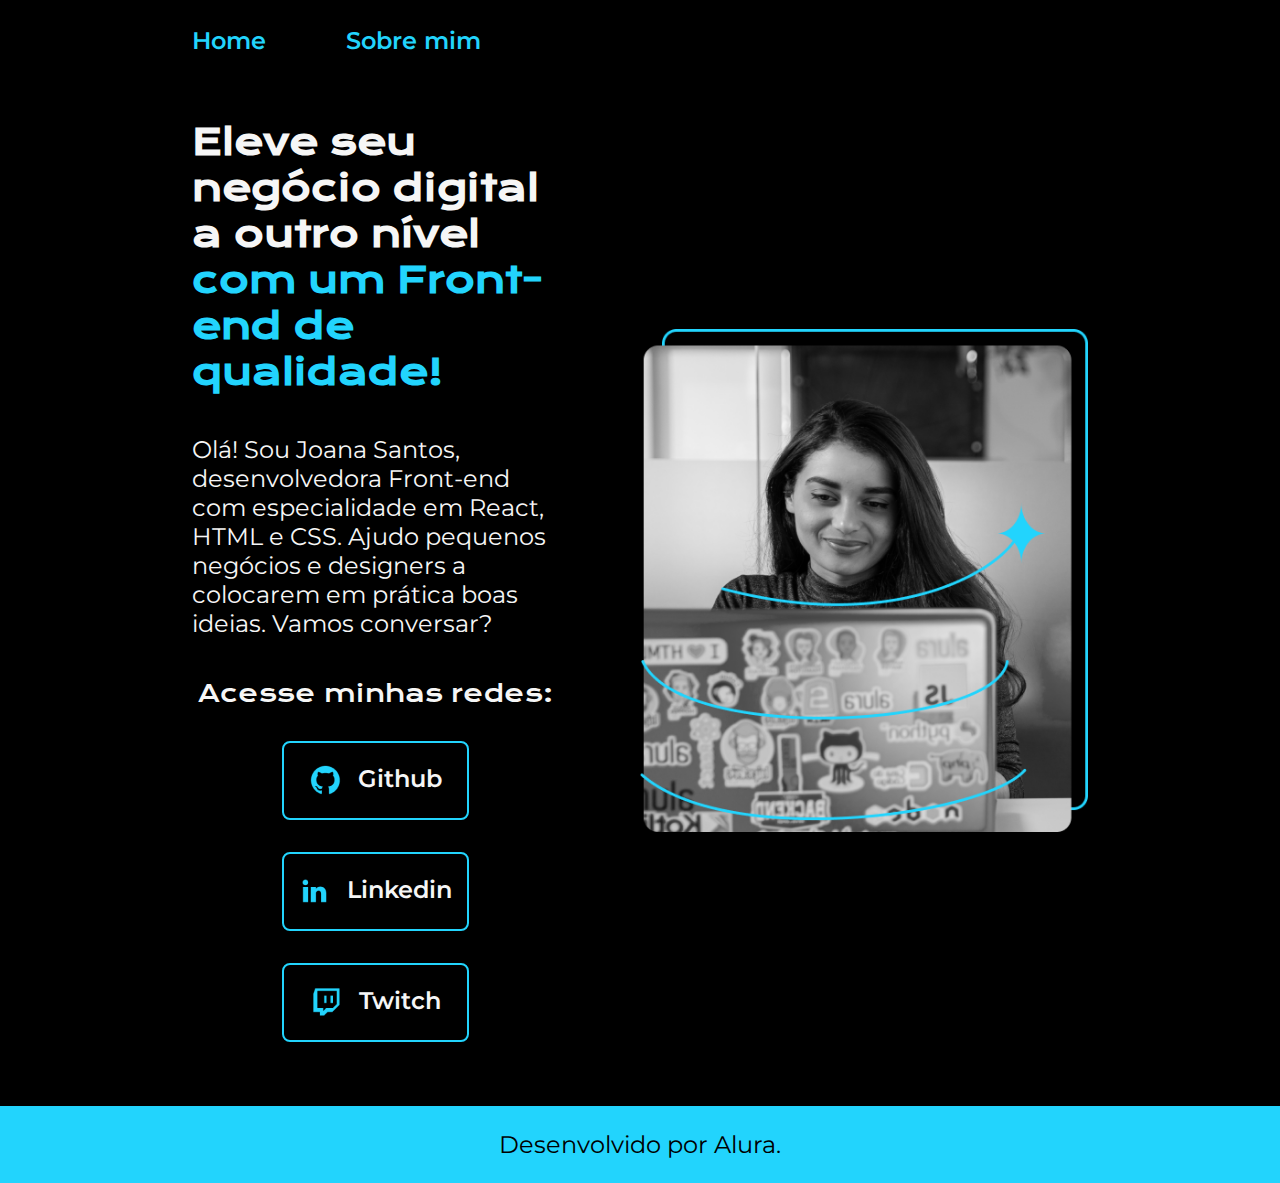
<file: index.html>
<!DOCTYPE html>
<html lang="pt-br">
<head>
    <meta charset="UTF-8">
    <meta http-equiv="X-UA-Compatible" content="IE=edge">
    <meta name="viewport" content="width=device-width, initial-scale=1.0">
    <title>Porfolio</title>
    <link rel="stylesheet" href="./styles/style.css">
</head>
<body>
    <header class="cabecalho">
       <nav class="cabecalho__menu">
        <a class="cabecalho__menu__link" href="index.html">Home</a>
        <a class="cabecalho__menu__link" href="about.html">Sobre mim</a>
       </nav> 
    </header>    
    <main class="apresentacao">
        <section class="apresentacao__conteudo">
            <h1 class="apresentacao__conteudo__titulo">Eleve seu negócio digital a outro nível <strong class="titulo-destaque"> com um Front-end de qualidade!</strong></h1>
            <p class="apresentacao__conteudo__texto">Olá! Sou Joana Santos, desenvolvedora Front-end com especialidade em React, HTML e CSS. Ajudo pequenos negócios e designers a colocarem em prática boas ideias. Vamos conversar?</p>
            <div class="apresentacao__links">
                <h2 class="apresentacao__links__subtitulo">Acesse minhas redes:</h2>
                <a class="apresentacao__links__navegacao" href="https://github.com/rafaballerini">
                    <img src="./assets/github.png">
                    Github
                </a>
                <a class="apresentacao__links__navegacao" href="https://linkedin.com/in/rafaellaballerini">
                    <img src="./assets/linkedin.png">
                    Linkedin
                </a>
                <a class="apresentacao__links__navegacao" href="https://twitch.tv/guilimadev">
                    <img src="./assets/twitch.png">
                    Twitch
                </a>
            </div>
    </section>
        <img class="apresentacao__imagem" src="./assets/imagem.png" alt="Foto da Joana Santos programando">
    </main>
    <footer class="rodape">
        <p>Desenvolvido por Alura.</p>
    </footer>
</body>
</html>
</file>
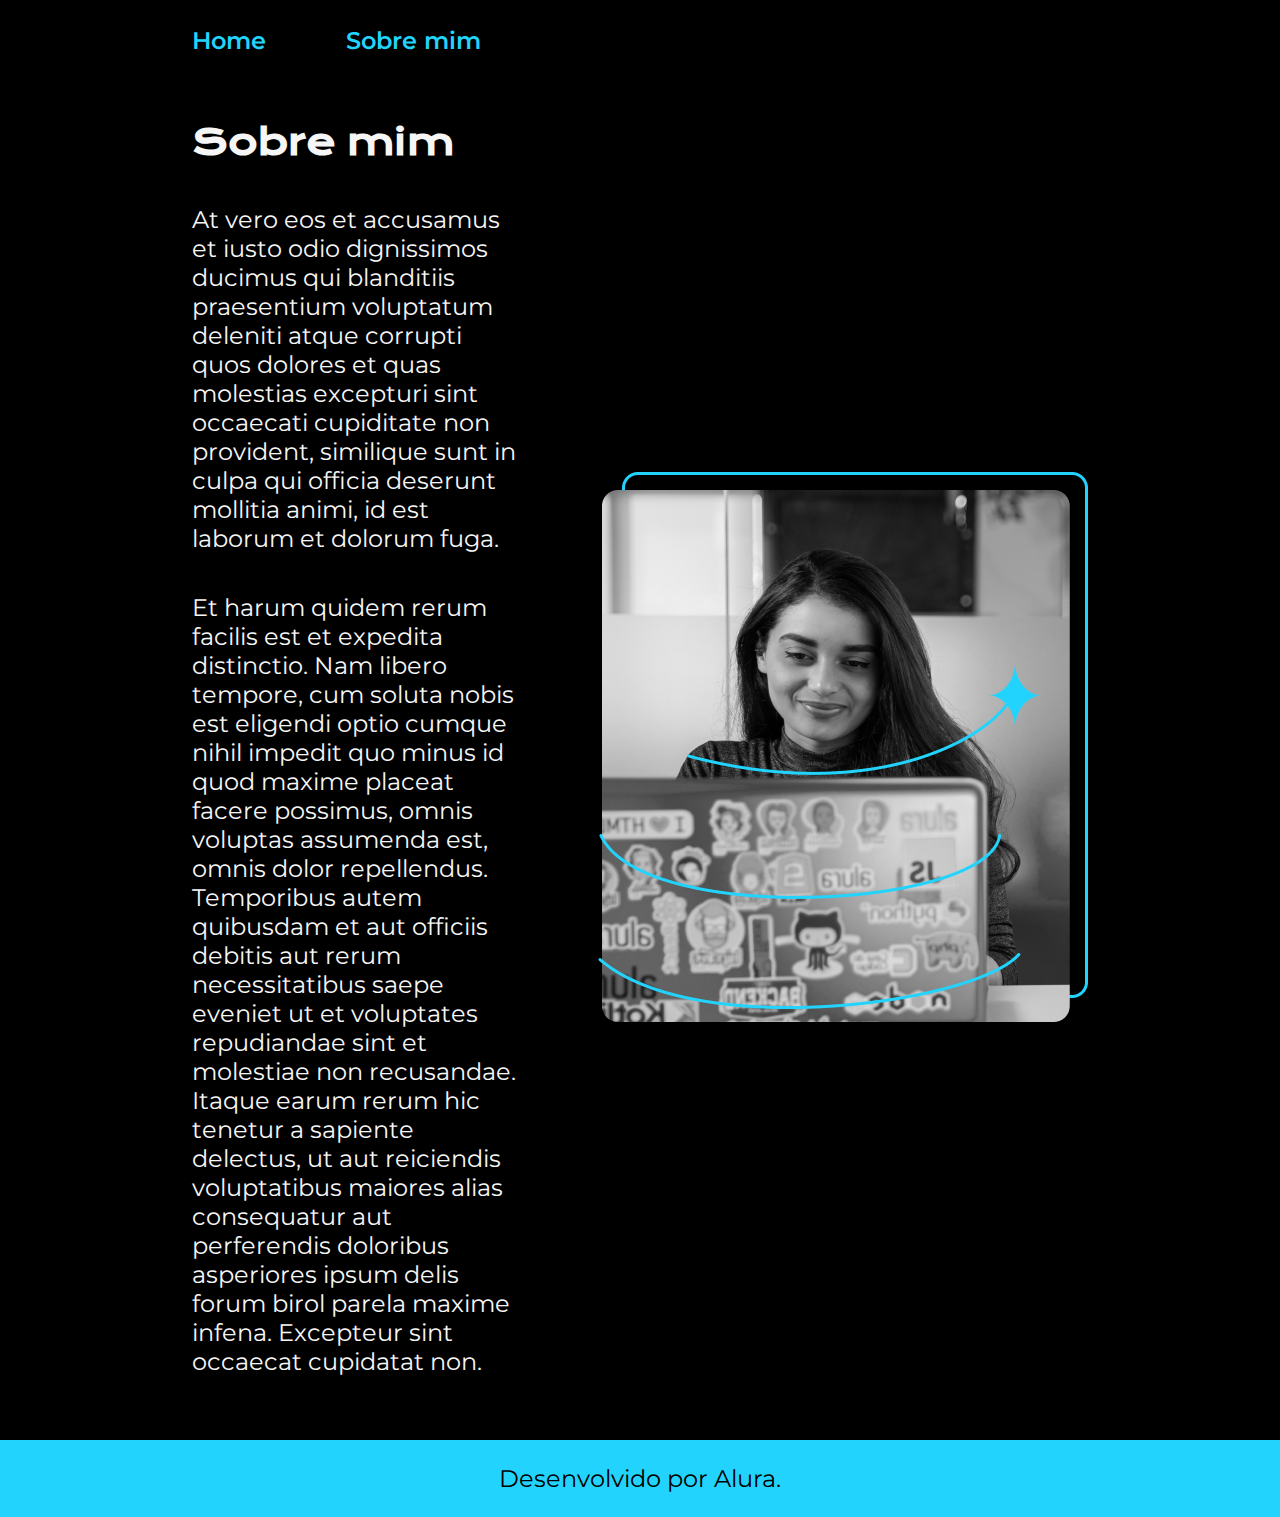
<file: about.html>
<!DOCTYPE html>
<html lang="pt-br">
<head>
    <meta charset="UTF-8">
    <meta http-equiv="X-UA-Compatible" content="IE=edge">
    <meta name="viewport" content="width=device-width, initial-scale=1.0">
    <title>Sobre mim</title>
    <link rel="stylesheet" href="./styles/style.css">
</head>
<body>
    <header class="cabecalho">
        <nav class="cabecalho__menu">
         <a class="cabecalho__menu__link" href="index.html">Home</a>
         <a class="cabecalho__menu__link" href="about.html">Sobre mim</a>
        </nav> 
    </header>

    <main class="apresentacao">
        <section class="apresentacao__conteudo">
            <h1 class="apresentacao__conteudo__titulo">Sobre mim</h1>
            <p class="apresentacao__conteudo__texto" >At vero eos et accusamus et iusto odio dignissimos ducimus qui blanditiis praesentium voluptatum deleniti atque corrupti quos dolores et quas molestias excepturi sint occaecati cupiditate non provident, similique sunt in culpa qui officia deserunt mollitia animi, id est laborum et dolorum fuga.
            </p>
            <p class="apresentacao__conteudo__texto">Et harum quidem rerum facilis est et expedita distinctio. Nam libero tempore, cum soluta nobis est eligendi optio cumque nihil impedit quo minus id quod maxime placeat facere possimus, omnis voluptas assumenda est, omnis dolor repellendus. Temporibus autem quibusdam et aut officiis debitis aut rerum necessitatibus saepe eveniet ut et voluptates repudiandae sint et molestiae non recusandae. Itaque earum rerum hic tenetur a sapiente delectus, ut aut reiciendis voluptatibus maiores alias consequatur aut perferendis doloribus asperiores ipsum delis forum birol parela maxime infena. Excepteur sint occaecat cupidatat non.
            </p>
        </section>
        <img src="./assets/imagem.png" alt="Foto da Joana Santos programando">
    </main>

    <footer class="rodape">
        <p>Desenvolvido por Alura.</p>
    </footer>
</body>
</html>
</file>
<file: styles/style.css>
@import url('https://fonts.googleapis.com/css2?family=Krona+One&family=Montserrat:ital,wght@0,100..900;1,100..900&display=swap'); 

:root {
    --cor-primaria: #000000;
    --cor-secundaria: #f6f6f6;
    --cor-tercearia: #22D4FD;
    --cor-hover: #272727;

    --fonte-primaria: 'Krona One', sans-serif;
    --fonte-secundaria: 'Montserrat', sans-serif;
}

*{
    margin: 0;
    padding: 0;
}

body {
    box-sizing: border-box;
    background-color: var(--cor-primaria);
    color: var(--cor-secundaria);
}

.cabecalho {
    padding: 2% 0 0 15%;
}

.cabecalho__menu {
    display: flex;
    gap: 80px;
}


.cabecalho__menu__link {
    font-family:var(--fonte-secundaria);
    font-size: 1.5rem;
    font-weight: 600;
    color: var(--cor-tercearia);
    text-decoration: none;
}

.apresentacao {
    padding: 5% 15%;
    display: flex;
    align-items: center;
    justify-content: space-between;
    gap: 82px;
}

.apresentacao__conteudo {
    width: 50%;
    display: flex;
    flex-direction: column;
    gap: 40px;
}

.apresentacao__conteudo__titulo {
    font-size: 2.25rem;
    font-family: var(--fonte-primaria);
}

.titulo-destaque {
    color: var(--cor-tercearia);
}

.apresentacao__conteudo__texto {
    font-size: 1.5rem;
    font-family: var(--fonte-secundaria);
}

.apresentacao__links {
    display: flex;
    flex-direction: column;
    justify-content: space-between;
    align-items: center;
    gap: 32px;
}

.apresentacao__links__subtitulo {
    font-family: var(--fonte-primaria) ;
    font-weight: 400;
    font-size: 1.5rem;
}

.apresentacao__links__navegacao {
    display: flex;
    justify-content: center;
    gap: 16px;
    border: 2px solid var(--cor-tercearia);
    width: 50%;
    text-align: center;
    border-radius: 8px;
    font-size: 1.5rem;
    font-weight: 600;
    padding: 21.5px 0;
    text-decoration: none;
    color: var(--cor-secundaria);
    font-family: var(--fonte-secundaria);
}

.apresentacao__links__navegacao:hover{
    background-color: var(--cor-hover);
}

.apresentacao__imagem {
        width: 50%;
    }

.rodape {
    padding: 24px;
    color: var(--cor-primaria);
    background-color: var(--cor-tercearia);
    text-align: center;
    font-family: var(--fonte-secundaria);
    font-size: 1.5rem;
    font-weight: 400 ;

}

@media (max-width: 1200px) {
    .cabecalho {
        padding: 10%;
    }

    .cabecalho__menu {
        justify-content:center;
    }

    .apresentacao {
        flex-direction: column-reverse;
        padding: 5%;
    }
    .apresentacao__conteudo {
        width:auto;
    }

}
</file>
